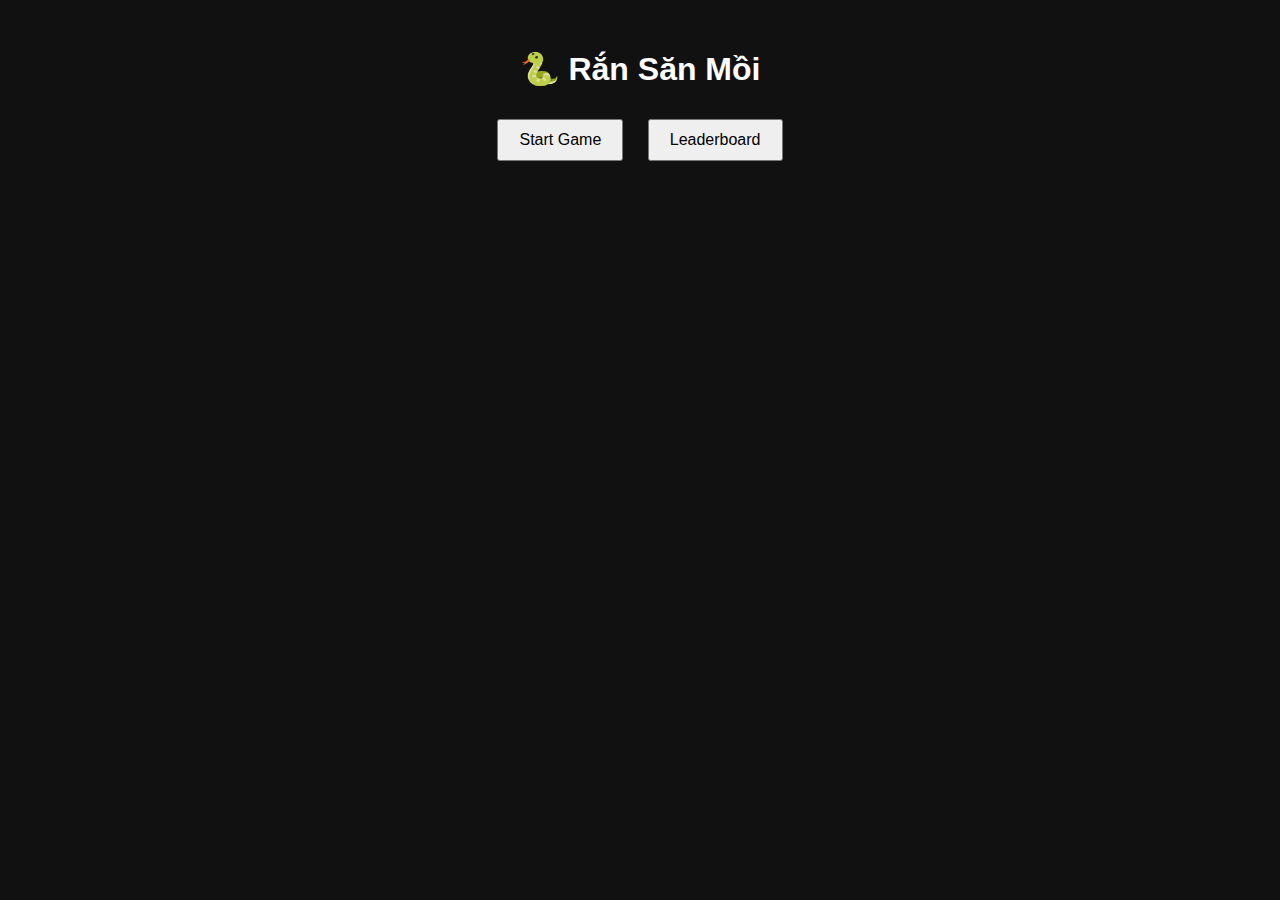
<file: index.html>
<!-- index.html -->
<!DOCTYPE html>
<html lang="en">
<head>
  <meta charset="UTF-8" />
  <meta name="viewport" content="width=device-width, initial-scale=1.0"/>
  <title>Rắn Săn Mồi</title>
  <link rel="stylesheet" href="style.css"/>
</head>
<body>
  <div class="menu">
    <h1>🐍 Rắn Săn Mồi</h1>
    <button id="startBtn">Start Game</button>
    <button id="leaderboardBtn">Leaderboard</button>
  </div>

  <canvas id="gameCanvas" width="800" height="800"></canvas>

  <div class="game-over" style="display:none">
    <h2>Game Over</h2>
    <p id="final-score"></p>
    <input id="player-name" placeholder="Tên bạn..." />
    <button id="saveScoreBtn">Lưu kết quả</button>
    <button id="restartBtn">Chơi lại</button>
    <button id="backBtn">Menu</button>
  </div>

  <div class="leaderboard" style="display:none">
    <h2>Bảng xếp hạng</h2>
    <ul id="leaderboard-list"></ul>
    <button id="backFromLeaderboard">Menu</button>
  </div>

  <script src="snake.js"></script>
</body>
</html>
</file>
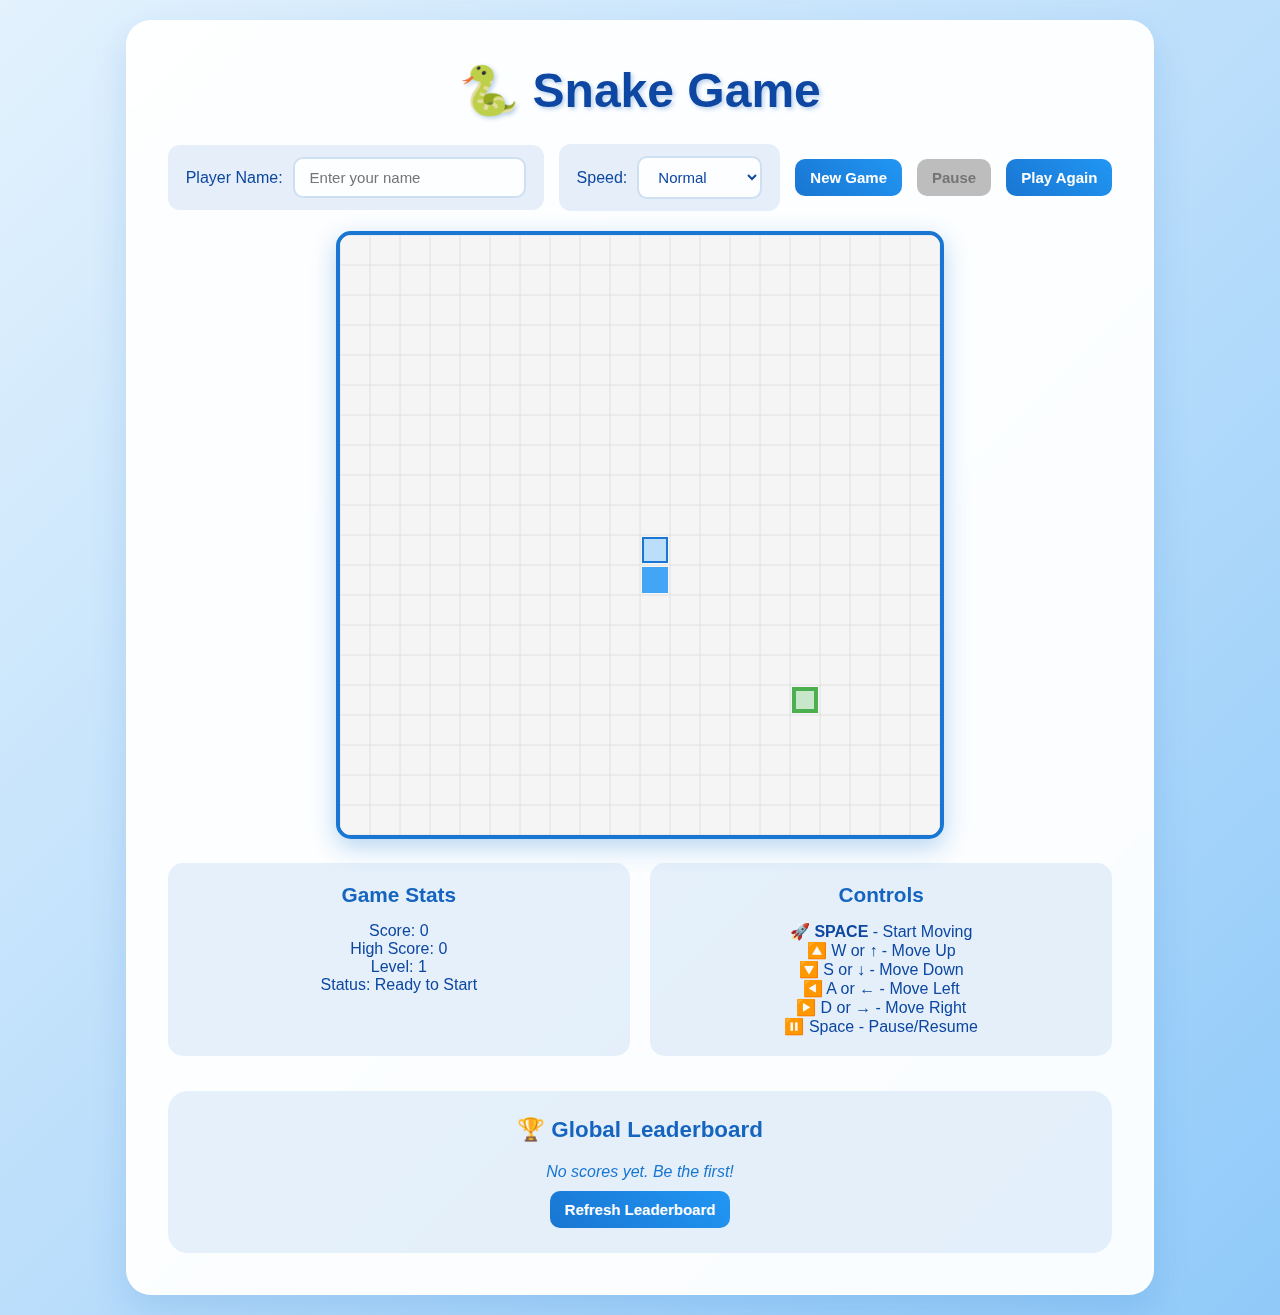
<file: public/index.html>
<!DOCTYPE html>
<html lang="en">
<head>
    <meta charset="UTF-8">
    <meta name="viewport" content="width=device-width, initial-scale=1.0">
    <title>Snake Game - Multiplayer</title>
    <style>
        * {
            margin: 0;
            padding: 0;
            box-sizing: border-box;
        }

        body {
            font-family: 'Arial', sans-serif;
            background: linear-gradient(135deg, #e3f2fd 0%, #bbdefb 50%, #90caf9 100%);
            min-height: 100vh;
            display: flex;
            justify-content: center;
            align-items: center;
            color: #1565c0;
            margin: 0;
            padding: 20px;
        }

        .container {
            text-align: center;
            background: rgba(255, 255, 255, 0.95);
            backdrop-filter: blur(10px);
            border-radius: 25px;
            padding: 40px;
            box-shadow: 0 15px 35px rgba(21, 101, 192, 0.15);
            border: 2px solid rgba(255, 255, 255, 0.8);
            max-width: 95vw;
            width: auto;
        }

        h1 {
            margin-bottom: 25px;
            font-size: 3em;
            text-shadow: 2px 2px 4px rgba(21, 101, 192, 0.3);
            color: #0d47a1;
        }

        .game-controls {
            margin: 20px 0;
            display: flex;
            gap: 15px;
            justify-content: center;
            align-items: center;
            flex-wrap: wrap;
        }

        .control-group {
            display: flex;
            align-items: center;
            gap: 10px;
            background: rgba(21, 101, 192, 0.1);
            padding: 12px 18px;
            border-radius: 12px;
            color: #0d47a1;
            font-weight: 500;
        }

        input, select, button {
            padding: 10px 15px;
            border: 2px solid rgba(21, 101, 192, 0.2);
            border-radius: 10px;
            font-size: 15px;
            transition: all 0.3s ease;
        }

        input[type="text"] {
            background: rgba(255, 255, 255, 0.9);
            color: #0d47a1;
        }

        input[type="text"]:focus {
            outline: none;
            border-color: #1976d2;
            box-shadow: 0 0 10px rgba(25, 118, 210, 0.3);
        }

        select {
            background: rgba(255, 255, 255, 0.9);
            color: #0d47a1;
            cursor: pointer;
        }

        button {
            background: linear-gradient(45deg, #1976d2, #2196f3);
            color: white;
            cursor: pointer;
            font-weight: bold;
            border: none;
        }

        button:hover:not(:disabled) {
            transform: translateY(-2px);
            box-shadow: 0 6px 20px rgba(25, 118, 210, 0.4);
            background: linear-gradient(45deg, #1565c0, #1976d2);
        }

        button:disabled {
            background: #bdbdbd;
            cursor: not-allowed;
            transform: none;
            color: #757575;
        }

        #gameCanvas {
            border: 4px solid #1976d2;
            border-radius: 15px;
            box-shadow: 0 8px 25px rgba(25, 118, 210, 0.3);
            background: #f8f9fa;
        }

        .game-info {
            display: flex;
            justify-content: space-between;
            margin: 20px 0;
            flex-wrap: wrap;
            gap: 20px;
        }

        .game-area {
            display: flex;
            gap: 30px;
            align-items: flex-start;
            justify-content: center;
            flex-wrap: wrap;
            margin: 25px 0;
        }

        .canvas-container {
            flex-shrink: 0;
        }

        .stats-container {
            min-width: 280px;
            flex-shrink: 0;
            display: flex;
            flex-direction: column;
            gap: 0;
        }

        .score-info, .controls-info {
            background: rgba(25, 118, 210, 0.1);
            padding: 20px;
            border-radius: 15px;
            flex: 1;
            min-width: 250px;
            color: #0d47a1;
        }

        .score-info h3, .controls-info h3 {
            color: #1565c0;
            margin-bottom: 15px;
            font-size: 1.3em;
        }

        .leaderboard {
            margin-top: 35px;
            background: rgba(25, 118, 210, 0.1);
            padding: 25px;
            border-radius: 20px;
        }

        .leaderboard h3 {
            margin-bottom: 20px;
            color: #1565c0;
            font-size: 1.4em;
        }

        .leaderboard-list {
            max-height: 200px;
            overflow-y: auto;
        }

        .leaderboard-item {
            display: flex;
            justify-content: space-between;
            padding: 10px 0;
            border-bottom: 1px solid rgba(25, 118, 210, 0.2);
            color: #0d47a1;
        }

        .leaderboard-item:last-child {
            border-bottom: none;
        }

        .rank {
            font-weight: bold;
            color: #1976d2;
        }

        .loading {
            color: #1976d2;
            font-style: italic;
        }

        @media (max-width: 768px) {
            .container {
                margin: 10px;
                padding: 20px;
            }
            
            .game-controls {
                flex-direction: column;
            }
            
            .game-area {
                flex-direction: column;
                align-items: center;
            }
            
            .stats-container {
                width: 100%;
            }
            
            .game-info {
                flex-direction: column;
            }
        }
    </style>
</head>
<body>
    <div class="container">
        <h1>🐍 Snake Game</h1>
        
        <div class="game-controls">
            <div class="control-group">
                <label>Player Name:</label>
                <input type="text" id="playerName" placeholder="Enter your name" maxlength="20">
            </div>
            
            <div class="control-group">
                <label>Speed:</label>
                <select id="gameSpeed">
                    <option value="500">Turtle</option>
                    <option value="400">Snail</option>
                    <option value="200">Slow</option>
                    <option value="150" selected>Normal</option>
                    <option value="100">Fast</option>
                    <option value="50">Lightning</option>
                    <option value="20">Extreme</option>
                    <option value="10">Insane</option>
                    <option value="5">God Mode</option>
                    <option value="1">Hell Mode</option>
                </select>
            </div>
            
            <button id="startBtn" onclick="startGame()">New Game</button>
            <button id="pauseBtn" onclick="pauseGame()" disabled>Pause</button>
            <button id="resetBtn" onclick="resetGame()">Play Again</button>
        </div>

        <canvas id="gameCanvas" width="600" height="600"></canvas>

        <div class="game-info">
            <div class="score-info">
                <h3>Game Stats</h3>
                <p>Score: <span id="currentScore">0</span></p>
                <p>High Score: <span id="highScore">0</span></p>
                <p>Level: <span id="currentLevel">1</span></p>

                <p>Status: <span id="gameStatus">Ready to Start</span></p>
            </div>
            
            <div class="controls-info">
                <h3>Controls</h3>
                <p>🚀 <strong>SPACE</strong> - Start Moving</p>
                <p>🔼 W or ↑ - Move Up</p>
                <p>🔽 S or ↓ - Move Down</p>
                <p>◀️ A or ← - Move Left</p>
                <p>▶️ D or → - Move Right</p>
                <p>⏸️ Space - Pause/Resume</p>
            </div>
        </div>

        <div class="leaderboard">
            <h3>🏆 Global Leaderboard</h3>
            <div id="leaderboardList" class="leaderboard-list">
                <div class="loading">Loading leaderboard...</div>
            </div>
            <button onclick="loadLeaderboard()" style="margin-top: 10px;">Refresh Leaderboard</button>
        </div>
    </div>

    <script>
        // Game variables
        const canvas = document.getElementById('gameCanvas');
        const ctx = canvas.getContext('2d');
        const gridSize = 30;
        const tileCount = canvas.width / gridSize;
        
        const SUPABASE_URL = 'https://zwixilhhgrwhftnhgifh.supabase.co';
        const SUPABASE_KEY = 'eyJhbGciOiJIUzI1NiIsInR5cCI6IkpXVCJ9.eyJpc3MiOiJzdXBhYmFzZSIsInJlZiI6Inp3aXhpbGhoZ3J3aGZ0bmhnaWZoIiwicm9sZSI6ImFub24iLCJpYXQiOjE3NTM5MzI0MzMsImV4cCI6MjA2OTUwODQzM30.3pE8bDG67aqi3gFEG-JQu31zsJynVElFbfhOsLgFAO0';

        // Check if online features are available
        let useOnlineFeatures = true;

        // Point multipliers based on speed/difficulty
        const DIFFICULTY_MULTIPLIERS = {
            500: 0.5,   // Turtle
            400: 0.7,   // Snail
            200: 1.0,   // Slow
            150: 1.0,   // Normal
            100: 1.5,   // Fast
            50: 2.0,    // Lightning
            20: 3.0,    // Extreme
            10: 4.0,    // Insane
            5: 5.0,     // God Mode
            1: 10.0     // Hell Mode
        };

        let gameState = {
            snake: [{x: 10, y: 10}, {x: 10, y: 11}],
            food: {x: 15, y: 15},
            bigFood: null,
            bigFoodTimer: null,
            bigFoodStartTime: null,
            bigFoodDuration: 5000, // 5 seconds
            dx: 0,
            dy: 0,
            score: 0,
            gameRunning: false,
            gamePaused: false,
            gameLoop: null,
            speed: 150,
            gameStarted: false,
            baseSpeed: 150,
            speedIncrement: 4,
            foodsEaten: 0,
            difficultyMultiplier: 1.0,
            inputBuffer: [], // Buffer for direction inputs
            lastDirection: {dx: 0, dy: 0}
        };

        // Make functions globally accessible for onclick handlers
        window.startGame = startGame;
        window.pauseGame = pauseGame;
        window.resetGame = resetGame;
        window.loadLeaderboard = loadLeaderboard;

        // Initialize game
        function init() {
            loadLeaderboard();
            loadHighScore();
            drawGame();
        }

        function startGame() {
            const playerName = document.getElementById('playerName').value.trim();
            if (!playerName) {
                alert('Please enter your name to start the game!');
                return;
            }

            // Set base speed based on difficulty
            const selectedSpeed = parseInt(document.getElementById('gameSpeed').value);
            gameState.baseSpeed = selectedSpeed;
            gameState.speed = selectedSpeed;
            gameState.speedIncrement = Math.max(2, Math.floor(selectedSpeed * 0.02));
            gameState.lastSpeedIncrease = 0;
            gameState.difficultyMultiplier = DIFFICULTY_MULTIPLIERS[selectedSpeed] || 1.0;
            gameState.foodsEaten = 0;
            gameState.inputBuffer = [];
            gameState.lastDirection = {dx: 0, dy: 0};
            
            gameState.gameRunning = true;
            gameState.gamePaused = false;
            gameState.gameStarted = false;
            const centerX = Math.floor(tileCount/2);
            const centerY = Math.floor(tileCount/2);
            gameState.snake = [{x: centerX, y: centerY}, {x: centerX, y: centerY + 1}];
            gameState.dx = 0;
            gameState.dy = 0;
            gameState.score = 0;
            gameState.bigFood = null;
            
            generateFood();
            updateUI();
            drawGame();
            
            if (gameState.gameLoop) clearInterval(gameState.gameLoop);
            gameState.gameLoop = setInterval(gameLoop, gameState.speed);
            
            document.getElementById('startBtn').disabled = true;
            document.getElementById('pauseBtn').disabled = false;
            document.getElementById('gameStatus').textContent = 'Press SPACE to start moving!';
            document.getElementById('currentScore').textContent = '0';
            document.getElementById('currentLevel').textContent = '1';
        }

        function pauseGame() {
            if (!gameState.gameRunning) return;
            
            gameState.gamePaused = !gameState.gamePaused;
            
            if (gameState.gamePaused) {
                clearInterval(gameState.gameLoop);
                document.getElementById('pauseBtn').textContent = 'Resume';
                document.getElementById('gameStatus').textContent = 'Paused';
            } else {
                gameState.gameLoop = setInterval(gameLoop, gameState.speed);
                document.getElementById('pauseBtn').textContent = 'Pause';
                document.getElementById('gameStatus').textContent = 'Playing';
            }
        }

        function resetGame() {
            clearInterval(gameState.gameLoop);
            
            // Clear big food timer if exists
            if (gameState.bigFoodTimer) {
                clearTimeout(gameState.bigFoodTimer);
                gameState.bigFoodTimer = null;
                gameState.bigFoodStartTime = null;
            }
            
            gameState.gameRunning = false;
            gameState.gamePaused = false;
            gameState.gameStarted = false;
            const centerX = Math.floor(tileCount/2);
            const centerY = Math.floor(tileCount/2);
            gameState.snake = [{x: centerX, y: centerY}, {x: centerX, y: centerY + 1}];
            gameState.dx = 0;
            gameState.dy = 0;
            gameState.score = 0;
            gameState.speed = gameState.baseSpeed || 150;
            gameState.lastSpeedIncrease = 0;
            gameState.foodsEaten = 0;
            gameState.bigFood = null;
            gameState.inputBuffer = [];
            gameState.lastDirection = {dx: 0, dy: 0};
            
            generateFood();
            drawGame();
            updateUI();
            
            document.getElementById('startBtn').disabled = false;
            document.getElementById('pauseBtn').disabled = true;
            document.getElementById('pauseBtn').textContent = 'Pause';
            document.getElementById('gameStatus').textContent = 'Ready to Start';
            document.getElementById('currentScore').textContent = '0';
        }

        function processInputBuffer() {
            if (gameState.inputBuffer.length === 0) return;
            
            const nextDirection = gameState.inputBuffer.shift();
            const currentDx = gameState.dx;
            const currentDy = gameState.dy;
            
            // Only allow if not opposite direction
            if ((nextDirection.dx === 1 && currentDx !== -1) ||
                (nextDirection.dx === -1 && currentDx !== 1) ||
                (nextDirection.dy === 1 && currentDy !== -1) ||
                (nextDirection.dy === -1 && currentDy !== 1)) {
                
                gameState.dx = nextDirection.dx;
                gameState.dy = nextDirection.dy;
                gameState.lastDirection = {dx: nextDirection.dx, dy: nextDirection.dy};
            }
        }

        function gameLoop() {
            if (gameState.gamePaused) return;
            
            // Process buffered input
            if (gameState.gameStarted) {
                processInputBuffer();
            }
            
            if (gameState.gameStarted) {
                moveSnake();
                
                if (checkCollision()) {
                    gameOver();
                    return;
                }
                
                // Check normal food collision
                if (checkFoodCollision()) {
                    const eatenFoodPosition = {x: gameState.food.x, y: gameState.food.y}; // Remember eaten food position
                    
                    gameState.foodsEaten++;
                    const basePoints = 10;
                    const pointsEarned = Math.round(basePoints * gameState.difficultyMultiplier);
                    gameState.score += pointsEarned;
                    
                    document.getElementById('currentScore').textContent = gameState.score;
                    
                    gameState.speed = Math.max(20, gameState.speed - gameState.speedIncrement);
                    clearInterval(gameState.gameLoop);
                    gameState.gameLoop = setInterval(gameLoop, gameState.speed);
                    
                    // Check if it's time for big food (every 5th food)
                    if (gameState.foodsEaten % 5 === 0) {
                        generateBigFood();
                        generateFood(eatenFoodPosition); // Generate new small food avoiding the eaten position
                        document.getElementById('gameStatus').textContent = 'Big Food Appeared! 5x Points!';
                        setTimeout(() => {
                            if (gameState.gameRunning && !gameState.gamePaused) {
                                document.getElementById('gameStatus').textContent = 'Playing';
                            }
                        }, 1500);
                    } else {
                        generateFood();
                        
                        const currentLevel = Math.floor(gameState.score / 50) + 1;
                        if (gameState.score % 50 === 0) {
                            document.getElementById('gameStatus').textContent = `Level ${currentLevel} Reached!`;
                            setTimeout(() => {
                                if (gameState.gameRunning && !gameState.gamePaused) {
                                    document.getElementById('gameStatus').textContent = 'Playing';
                                }
                            }, 1000);
                        } else {
                            document.getElementById('gameStatus').textContent = 'Speed Up!';
                            setTimeout(() => {
                                if (gameState.gameRunning && !gameState.gamePaused) {
                                    document.getElementById('gameStatus').textContent = 'Playing';
                                }
                            }, 300);
                        }
                    }
                } 
                // Check big food collision
                else if (gameState.bigFood && checkBigFoodCollision()) {
                    // Calculate remaining score based on time elapsed
                    const elapsed = Date.now() - gameState.bigFoodStartTime;
                    const timeProgress = Math.min(elapsed / gameState.bigFoodDuration, 1);
                    
                    // Score decays from 100% to 20% over the duration
                    const scoreMultiplier = Math.max(0.2, 1 - (timeProgress * 0.8));
                    
                    // Clear the decay timer since food was eaten
                    if (gameState.bigFoodTimer) {
                        clearTimeout(gameState.bigFoodTimer);
                        gameState.bigFoodTimer = null;
                        gameState.bigFoodStartTime = null;
                    }
                    
                    const basePoints = 50; // 5x normal food
                    const decayedPoints = Math.round(basePoints * scoreMultiplier);
                    const pointsEarned = Math.round(decayedPoints * gameState.difficultyMultiplier);
                    gameState.score += pointsEarned;
                    
                    document.getElementById('currentScore').textContent = gameState.score;
                    
                    gameState.bigFood = null;
                    // Don't generate new small food when big food is eaten
                    
                    document.getElementById('gameStatus').textContent = `Big Food! +${pointsEarned} Points!`;
                    setTimeout(() => {
                        if (gameState.gameRunning && !gameState.gamePaused) {
                            document.getElementById('gameStatus').textContent = 'Playing';
                        }
                    }, 1000);
                    
                    gameState.speed = Math.max(20, gameState.speed - gameState.speedIncrement);
                    clearInterval(gameState.gameLoop);
                    gameState.gameLoop = setInterval(gameLoop, gameState.speed);
                } else {
                    gameState.snake.pop();
                }
            }
            
            drawGame();
        }

        function moveSnake() {
            const head = {x: gameState.snake[0].x + gameState.dx, y: gameState.snake[0].y + gameState.dy};
            gameState.snake.unshift(head);
        }

        function checkCollision() {
            const head = gameState.snake[0];
            
            if (head.x < 0 || head.x >= tileCount || head.y < 0 || head.y >= tileCount) {
                return true;
            }
            
            for (let i = 1; i < gameState.snake.length; i++) {
                if (head.x === gameState.snake[i].x && head.y === gameState.snake[i].y) {
                    return true;
                }
            }
            
            return false;
        }

        function checkFoodCollision() {
            const head = gameState.snake[0];
            return head.x === gameState.food.x && head.y === gameState.food.y;
        }

        function checkBigFoodCollision() {
            if (!gameState.bigFood) return false;
            
            const head = gameState.snake[0];
            
            // Check collision with any part of the 2x2 big food
            for (let dx = 0; dx < 2; dx++) {
                for (let dy = 0; dy < 2; dy++) {
                    if (head.x === gameState.bigFood.x + dx && head.y === gameState.bigFood.y + dy) {
                        return true;
                    }
                }
            }
            return false;
        }

        function generateFood(avoidPosition = null) {
            do {
                gameState.food = {
                    x: Math.floor(Math.random() * tileCount),
                    y: Math.floor(Math.random() * tileCount)
                };
            } while (isFoodOnSnake(gameState.food) || 
                     isFoodOnBigFood(gameState.food) ||
                     (avoidPosition && gameState.food.x === avoidPosition.x && gameState.food.y === avoidPosition.y));
        }

        function generateBigFood() {
            do {
                gameState.bigFood = {
                    x: Math.floor(Math.random() * (tileCount - 1)), // -1 to ensure 2x2 fits
                    y: Math.floor(Math.random() * (tileCount - 1))
                };
            } while (isBigFoodOnSnake() || isBigFoodOnFood());
            
            // Set timer for big food decay
            gameState.bigFoodStartTime = Date.now();
            
            // Clear existing timer if any
            if (gameState.bigFoodTimer) {
                clearTimeout(gameState.bigFoodTimer);
            }
            
            // Set timer to remove big food after 5 seconds
            gameState.bigFoodTimer = setTimeout(() => {
                if (gameState.bigFood) {
                    gameState.bigFood = null;
                    gameState.bigFoodTimer = null;
                    gameState.bigFoodStartTime = null;
                    
                    if (gameState.gameRunning && !gameState.gamePaused) {
                        document.getElementById('gameStatus').textContent = 'Big Food Expired!';
                        setTimeout(() => {
                            if (gameState.gameRunning && !gameState.gamePaused) {
                                document.getElementById('gameStatus').textContent = 'Playing';
                            }
                        }, 1000);
                    }
                }
            }, gameState.bigFoodDuration);
        }

        function isFoodOnSnake(food) {
            for (let segment of gameState.snake) {
                if (segment.x === food.x && segment.y === food.y) {
                    return true;
                }
            }
            return false;
        }

        function isFoodOnBigFood(food) {
            if (!gameState.bigFood) return false;
            
            for (let dx = 0; dx < 2; dx++) {
                for (let dy = 0; dy < 2; dy++) {
                    if (food.x === gameState.bigFood.x + dx && food.y === gameState.bigFood.y + dy) {
                        return true;
                    }
                }
            }
            return false;
        }

        function isBigFoodOnSnake() {
            if (!gameState.bigFood) return false;
            
            for (let dx = 0; dx < 2; dx++) {
                for (let dy = 0; dy < 2; dy++) {
                    const bigFoodSegment = {
                        x: gameState.bigFood.x + dx,
                        y: gameState.bigFood.y + dy
                    };
                    if (isFoodOnSnake(bigFoodSegment)) {
                        return true;
                    }
                }
            }
            return false;
        }

        function isBigFoodOnFood() {
            if (!gameState.bigFood) return false;
            return isFoodOnBigFood(gameState.food);
        }

        function drawGame() {
            ctx.fillStyle = '#f5f5f5';
            ctx.fillRect(0, 0, canvas.width, canvas.height);
            
            ctx.strokeStyle = '#e0e0e0';
            ctx.lineWidth = 1;
            for (let i = 0; i <= tileCount; i++) {
                ctx.beginPath();
                ctx.moveTo(i * gridSize, 0);
                ctx.lineTo(i * gridSize, canvas.height);
                ctx.stroke();
                
                ctx.beginPath();
                ctx.moveTo(0, i * gridSize);
                ctx.lineTo(canvas.width, i * gridSize);
                ctx.stroke();
            }
            
            gameState.snake.forEach((segment, index) => {
                if (index === 0) {
                    ctx.fillStyle = '#1976d2';
                } else {
                    ctx.fillStyle = '#42a5f5';
                }
                ctx.fillRect(segment.x * gridSize + 2, segment.y * gridSize + 2, gridSize - 4, gridSize - 4);
                
                if (index === 0) {
                    ctx.fillStyle = '#bbdefb';
                    ctx.fillRect(segment.x * gridSize + 4, segment.y * gridSize + 4, gridSize - 8, gridSize - 8);
                }
            });
            
            // Draw normal food
            ctx.fillStyle = '#4caf50';
            ctx.fillRect(gameState.food.x * gridSize + 2, gameState.food.y * gridSize + 2, gridSize - 4, gridSize - 4);
            ctx.fillStyle = '#c8e6c9';
            ctx.fillRect(gameState.food.x * gridSize + 6, gameState.food.y * gridSize + 6, gridSize - 12, gridSize - 12);
            
            // Draw big food (2x2) with decay effect
            if (gameState.bigFood) {
                // Calculate decay progress (0 to 1)
                let decayProgress = 0;
                if (gameState.bigFoodStartTime) {
                    const elapsed = Date.now() - gameState.bigFoodStartTime;
                    decayProgress = Math.min(elapsed / gameState.bigFoodDuration, 1);
                }
                
                // Calculate alpha based on decay (starts at 1, fades to 0.3)
                const alpha = Math.max(0.3, 1 - (decayProgress * 0.7));
                
                // Calculate size reduction based on decay
                const sizeReduction = Math.floor(decayProgress * 8); // Reduce by up to 8 pixels
                
                ctx.globalAlpha = alpha;
                ctx.fillStyle = '#ff6f00';
                
                for (let dx = 0; dx < 2; dx++) {
                    for (let dy = 0; dy < 2; dy++) {
                        const x = (gameState.bigFood.x + dx) * gridSize + 2 + sizeReduction/2;
                        const y = (gameState.bigFood.y + dy) * gridSize + 2 + sizeReduction/2;
                        const size = gridSize - 4 - sizeReduction;
                        ctx.fillRect(x, y, size, size);
                    }
                }
                
                // Add glow to big food (also affected by decay)
                ctx.fillStyle = '#ffcc80';
                for (let dx = 0; dx < 2; dx++) {
                    for (let dy = 0; dy < 2; dy++) {
                        const x = (gameState.bigFood.x + dx) * gridSize + 6 + sizeReduction/2;
                        const y = (gameState.bigFood.y + dy) * gridSize + 6 + sizeReduction/2;
                        const size = gridSize - 12 - sizeReduction;
                        if (size > 0) {
                            ctx.fillRect(x, y, size, size);
                        }
                    }
                }
                
                ctx.globalAlpha = 1.0; // Reset alpha for other drawings
            }
        }

        function gameOver() {
            clearInterval(gameState.gameLoop);
            
            // Clear big food timer if exists
            if (gameState.bigFoodTimer) {
                clearTimeout(gameState.bigFoodTimer);
                gameState.bigFoodTimer = null;
                gameState.bigFoodStartTime = null;
            }
            
            gameState.gameRunning = false;
            
            const playerName = document.getElementById('playerName').value.trim();
            saveScore(playerName, gameState.score);
            
            const currentHighScore = parseInt(localStorage.getItem('highScore') || '0');
            if (gameState.score > currentHighScore) {
                localStorage.setItem('highScore', gameState.score.toString());
                document.getElementById('highScore').textContent = gameState.score;
                alert('🎉 New High Score! ' + gameState.score);
            } else {
                alert('Game Over! Final Score: ' + gameState.score);
            }
            
            document.getElementById('startBtn').disabled = false;
            document.getElementById('pauseBtn').disabled = true;
            document.getElementById('pauseBtn').textContent = 'Pause';
            document.getElementById('gameStatus').textContent = 'Game Over';
            
            loadLeaderboard();
        }

        function updateUI() {
            document.getElementById('currentScore').textContent = gameState.score;
            const currentLevel = Math.floor(gameState.score / 50) + 1;
            document.getElementById('currentLevel').textContent = currentLevel;
        }

        function loadHighScore() {
            const highScore = localStorage.getItem('highScore') || '0';
            document.getElementById('highScore').textContent = highScore;
        }

        async function saveScore(playerName, score) {
            // Always save locally first
            saveScoreLocally(playerName, score);
            
            // Try to save online if available
            if (!useOnlineFeatures) return;
            
            try {
                const controller = new AbortController();
                const timeoutId = setTimeout(() => controller.abort(), 5000); // 5 second timeout
                
                const response = await fetch(`${SUPABASE_URL}/rest/v1/scores`, {
                    method: 'POST',
                    headers: {
                        'Content-Type': 'application/json',
                        'apikey': `${SUPABASE_KEY}`,
                        'Authorization': `Bearer ${SUPABASE_KEY}`,
                    },
                    body: JSON.stringify({
                        name: playerName,
                        score: score
                    }),
                    signal: controller.signal
                });
                
                clearTimeout(timeoutId);
                
                if (!response.ok) {
                    throw new Error(`HTTP error! status: ${response.status}`);
                }
                
                console.log('Score saved online successfully');
                
            } catch (error) {
                if (error.name === 'AbortError') {
                    console.warn('Online save timed out, using local storage');
                } else {
                    console.warn('Failed to save online, using local storage:', error.message);
                }
                useOnlineFeatures = false; // Disable online features for this session
            }
        }

        function saveScoreLocally(playerName, score) {
            let scores = JSON.parse(localStorage.getItem('leaderboard') || '[]');
            scores.push({
                name: playerName,
                score: score,
                date: new Date().toISOString()
            });
            
            scores.sort((a, b) => b.score - a.score);
            scores = scores.slice(0, 10);
            localStorage.setItem('leaderboard', JSON.stringify(scores));
        }

        async function loadLeaderboard() {
            const leaderboardList = document.getElementById('leaderboardList');
            leaderboardList.innerHTML = '<div class="loading">Loading leaderboard...</div>';
            
            // Always load local scores first as backup
            const localScores = JSON.parse(localStorage.getItem('leaderboard') || '[]');
            
            // If online features are disabled, just show local scores
            if (!useOnlineFeatures) {
                displayLeaderboard(localScores);
                return;
            }
            
            try {
                const controller = new AbortController();
                const timeoutId = setTimeout(() => controller.abort(), 5000); // 5 second timeout
                
                const response = await fetch(`${SUPABASE_URL}/rest/v1/scores?select=name,score&order=score.desc&limit=10`, {
                    headers: {
                        'apikey': `${SUPABASE_KEY}`,
                        'Authorization': `Bearer ${SUPABASE_KEY}`,
                    },
                    signal: controller.signal
                });
                
                clearTimeout(timeoutId);
                
                if (!response.ok) {
                    throw new Error(`HTTP error! status: ${response.status}`);
                }
                
                const onlineScores = await response.json();
                displayLeaderboard(onlineScores);
                
            } catch (error) {
                if (error.name === 'AbortError') {
                    console.warn('Online leaderboard timed out, using local scores');
                } else {
                    console.warn('Failed to load online leaderboard, using local scores');
                }
                useOnlineFeatures = false; // Disable online features for this session
                displayLeaderboard(localScores);
            }
        }

        function displayLeaderboard(scores) {
            const leaderboardList = document.getElementById('leaderboardList');
            
            if (scores.length === 0) {
                leaderboardList.innerHTML = '<div class="loading">No scores yet. Be the first!</div>';
                return;
            }
            
            let html = '';
            scores.forEach((score, index) => {
                const medal = index === 0 ? '🥇' : index === 1 ? '🥈' : index === 2 ? '🥉' : `${index + 1}.`;
                const date = score.date ? new Date(score.date).toLocaleDateString() : '';
                html += `
                    <div class="leaderboard-item">
                        <span class="rank">${medal} ${score.name}</span>
                        <span>${score.score} pts</span>
                    </div>
                `;
            });
            
            leaderboardList.innerHTML = html;
        }

        // Enhanced keyboard controls with input buffering to prevent conflicts
        document.addEventListener('keydown', (e) => {
            if (!gameState.gameRunning) {
                return;
            }
            
            if (gameState.gamePaused) {
                if (e.code === 'Space') {
                    e.preventDefault();
                    pauseGame();
                }
                return;
            }
            
            e.preventDefault();
            
            // Space to start the game or pause/resume
            if (e.code === 'Space') {
                if (!gameState.gameStarted) {
                    // Start the game
                    gameState.gameStarted = true;
                    gameState.dx = 0;
                    gameState.dy = -1; // Start moving up
                    gameState.lastDirection = {dx: 0, dy: -1};
                    document.getElementById('gameStatus').textContent = 'Playing';
                } else {
                    // Pause/resume
                    pauseGame();
                }
                return;
            }
            
            // Don't process direction keys until game has started
            if (!gameState.gameStarted) return;
            
            // Buffer direction inputs to prevent conflicts
            let newDirection = null;
            
            switch(e.code) {
                case 'ArrowUp':
                case 'KeyW':
                    newDirection = {dx: 0, dy: -1};
                    break;
                case 'ArrowDown':
                case 'KeyS':
                    newDirection = {dx: 0, dy: 1};
                    break;
                case 'ArrowLeft':
                case 'KeyA':
                    newDirection = {dx: -1, dy: 0};
                    break;
                case 'ArrowRight':
                case 'KeyD':
                    newDirection = {dx: 1, dy: 0};
                    break;
            }
            
            if (newDirection) {
                // Check if this direction is valid (not opposite to current direction)
                const currentDx = gameState.dx;
                const currentDy = gameState.dy;
                
                const isValidDirection = 
                    (newDirection.dx === 1 && currentDx !== -1) ||
                    (newDirection.dx === -1 && currentDx !== 1) ||
                    (newDirection.dy === 1 && currentDy !== -1) ||
                    (newDirection.dy === -1 && currentDy !== 1);
                
                // Also check against the last direction in buffer to prevent double-back
                const lastBufferedDirection = gameState.inputBuffer.length > 0 ? 
                    gameState.inputBuffer[gameState.inputBuffer.length - 1] : null;
                
                const notOppositeToBuffered = !lastBufferedDirection ||
                    (newDirection.dx !== -lastBufferedDirection.dx || newDirection.dy !== -lastBufferedDirection.dy);
                
                // Only add to buffer if it's a valid direction and different from the last buffered direction
                if (isValidDirection && notOppositeToBuffered && 
                    (!lastBufferedDirection || 
                     lastBufferedDirection.dx !== newDirection.dx || 
                     lastBufferedDirection.dy !== newDirection.dy)) {
                    
                    // Keep buffer small to prevent lag
                    if (gameState.inputBuffer.length < 2) {
                        gameState.inputBuffer.push(newDirection);
                    }
                }
            }
        });

        // Initialize the game when page loads
        window.addEventListener('load', init);
    </script>
</body>
</html>
</file>
<file: style.css>
body {
  background: #111;
  color: white;
  font-family: sans-serif;
  text-align: center;
}
canvas {
  display: none;
  margin: 20px auto;
  background: #222;
}
.menu, .game-over, .leaderboard {
  margin-top: 50px;
}
button {
  margin: 10px;
  padding: 10px 20px;
  font-size: 16px;
}
input {
  padding: 8px;
  font-size: 16px;
}
ul {
  list-style: none;
  padding: 0;
}
</file>
